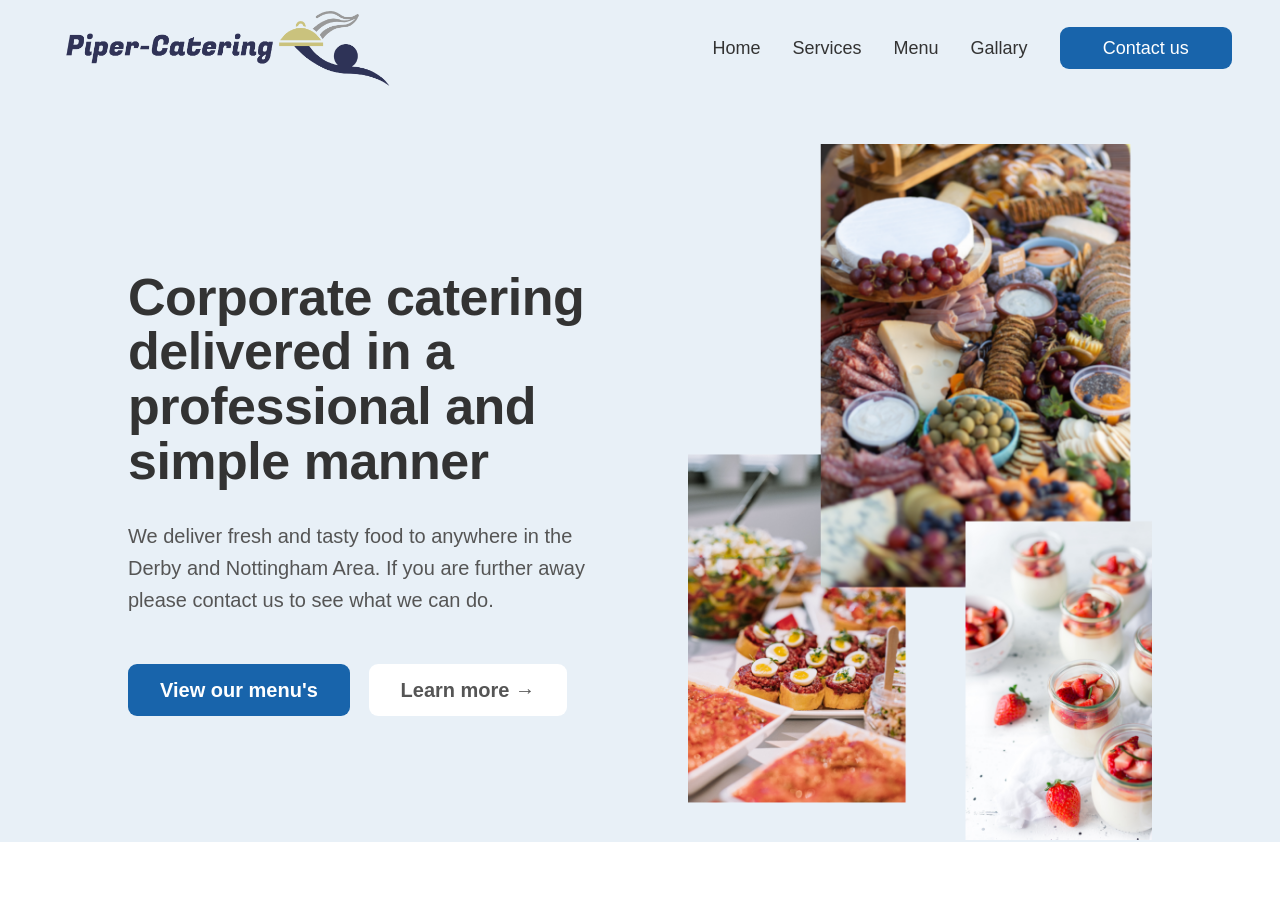
<file: index.html>
<!DOCTYPE html>
<html lang="en">
  <head>
    <meta charset="UTF-8" />
    <meta http-equiv="X-UA-Compatible" content="IE=edge" />
    <meta name="viewport" content="width=device-width, initial-scale=1.0" />
    <title>Piper-Catering</title>
    <link rel="icon" type="image/x-icon" href="/content/FaviconLogo.jpg" />
    <link rel="stylesheet" href="css/main.css" />
  </head>
  <body>
    <header class="header">
      <img
        class="logo"
        alt="piper catering logo"
        src="img/logo/400dpiLogo.png"
      />
      <nav class="main-nav">
        <ul class="main-nav-list">
          <li><a class="main-nav-link" href="#">Home</a></li>
          <li><a class="main-nav-link" href="#">Services</a></li>
          <li><a class="main-nav-link" href="#">Menu</a></li>
          <li><a class="main-nav-link" href="#">Gallary</a></li>
          <li><a class="main-nav-link nav-cta" href="#">Contact us</a></li>
        </ul>
      </nav>
    </header>
    <main>
      <section class="section-hero">
        <div class="hero">
          <div class="hero-text-box">
            <h1 class="heading-primary">
              Corporate catering delivered in a professional and simple manner
            </h1>
            <p class="hero-description">
              We deliver fresh and tasty food to anywhere in the Derby and
              Nottingham Area. If you are further away please contact us to see
              what we can do.
            </p>
            <a href="#" class="btn btn--full margin-right-sm"
              >View our menu's</a
            >
            <a href="#" class="btn btn--outline">Learn more &rarr;</a>
          </div>
          <div class="hero-img-box">
            <img
              src="img/hero.png"
              class="hero-img"
              alt="selection of buffets"
            />
          </div>
        </div>
      </section>
    </main>
  </body>
</html>
</file>
<file: css/main.css>
/*

---- 01 Typeography System

- FONT SIZE SYSTEM (px)
10 / 12 / 14 / 16 / 18 / 20 / 24 / 30 / 36 / 44 / 52 / 62 / 74 / 86 / 98

- Font weights:
Default: 400
Medium: 500
semibold: 600
bold: 700

- Line Heights:
Default: 1
sm: 1.05
Paragraph default: 1.6

---- 02 Colours

- Primary #1864ab
- Tint: #e8f0f7
- Shades: #165a9a 
- Accents:
- Greys: 
#333
#555


---- 05 Shadows


---- 06 Border-Radius

Default: 9px

---- 07 Whitespace

- SPACING SYSTEM (px)
2 / 4 / 8 / 12 / 16 / 24 / 32 / 48 / 64 / 80 / 96 / 128
*/

* {
  padding: 0;
  margin: 0;
  box-sizing: border-box;
}

html {
  /* font-size: 10px; */
  /*Default brower font size 16px, therefore to 
      ensure user settings are respected set to percentage*/
  font-size: 62.5%;
}

body {
  font-family: "Rubik", sans-serif;
  line-height: 1;
  font-weight: 400;
  color: #555;
}

/*********************************************/
/* GENENRAL AND REUSABLE */
/*********************************************/

.heading-primary {
  font-size: 5.2rem;
  font-weight: 700;
  line-height: 1.05;
  color: #333;
  letter-spacing: -0.5px;
  margin-bottom: 3.2rem;
}

.btn:link,
.btn:visited {
  display: inline-block;

  font-size: 2rem;
  font-weight: 600;
  padding: 1.6rem 3.2rem;
  border-radius: 9px;
  text-decoration: none;

  /* Put transition on original "state" */
  transition: all 0.3s;
}

.btn--full:link,
.btn--full:visited {
  background-color: #1864ab;
  color: #fff;
}

.btn--full:hover,
.btn--full:active {
  background-color: #165a9a;
  color: #fff;
}

.btn--outline:link,
.btn--outline:visited {
  background-color: #fff;
  color: #555;
}

.btn--outline:hover,
.btn--outline:active {
  background-color: #e8f0f7;
  color: #555;
  /* border: 3px solid #fff; */
  /* Trick to add boder inside */
  box-shadow: 0 0 0 3px #fff;
}

/*********************************************/
/* HEADER */
/*********************************************/

.header {
  display: flex;
  justify-content: space-between;
  align-items: center;
  background-color: #e8f0f7;

  /* Because we want sticky header, makes it easier */
  height: 9.6rem;
  padding: 0 4.8rem;
}

.logo {
  width: 35rem;
}

/*********************************************/
/* Navigation  */
/*********************************************/

.main-nav-list {
  list-style: none;
  display: flex;
  align-items: center;
  gap: 3.2rem;
}

.main-nav-link:link,
.main-nav-link:visited {
  display: inline-block;
  text-decoration: none;
  color: #333;
  font-weight: 500;
  font-size: 1.8rem;
  transition: all 0.3s;
}

.main-nav-link:hover,
.main-nav-link:active {
  color: #165a9a;
}

.main-nav-link.nav-cta:link,
.main-nav-link.nav-cta:visited {
  padding: 1.2rem 2.4em;
  border-radius: 9px;
  color: #fff;
  background-color: #1864ab;
}

.main-nav-link.nav-cta:hover,
.main-nav-link.nav-cta:active {
  background-color: #165a9a;
}
/*********************************************/
/* HERO */
/*********************************************/

.section-hero {
  background-color: #e8f0f7;
  padding: 4.8rem 9.6rem 0;
}

.hero {
  max-width: 130rem;
  margin: 0 auto;
  padding: 0 3.2rem;
  display: grid;
  gap: 9.6rem;
  grid-template-columns: 1fr 1fr;
  align-items: center;
}

.hero-description {
  font-size: 2rem;
  line-height: 1.6;
  margin-bottom: 4.8rem;
}

.hero-img {
  width: 100%;
}

.margin-right-sm {
  margin-right: 1.6rem !important;
}
</file>
